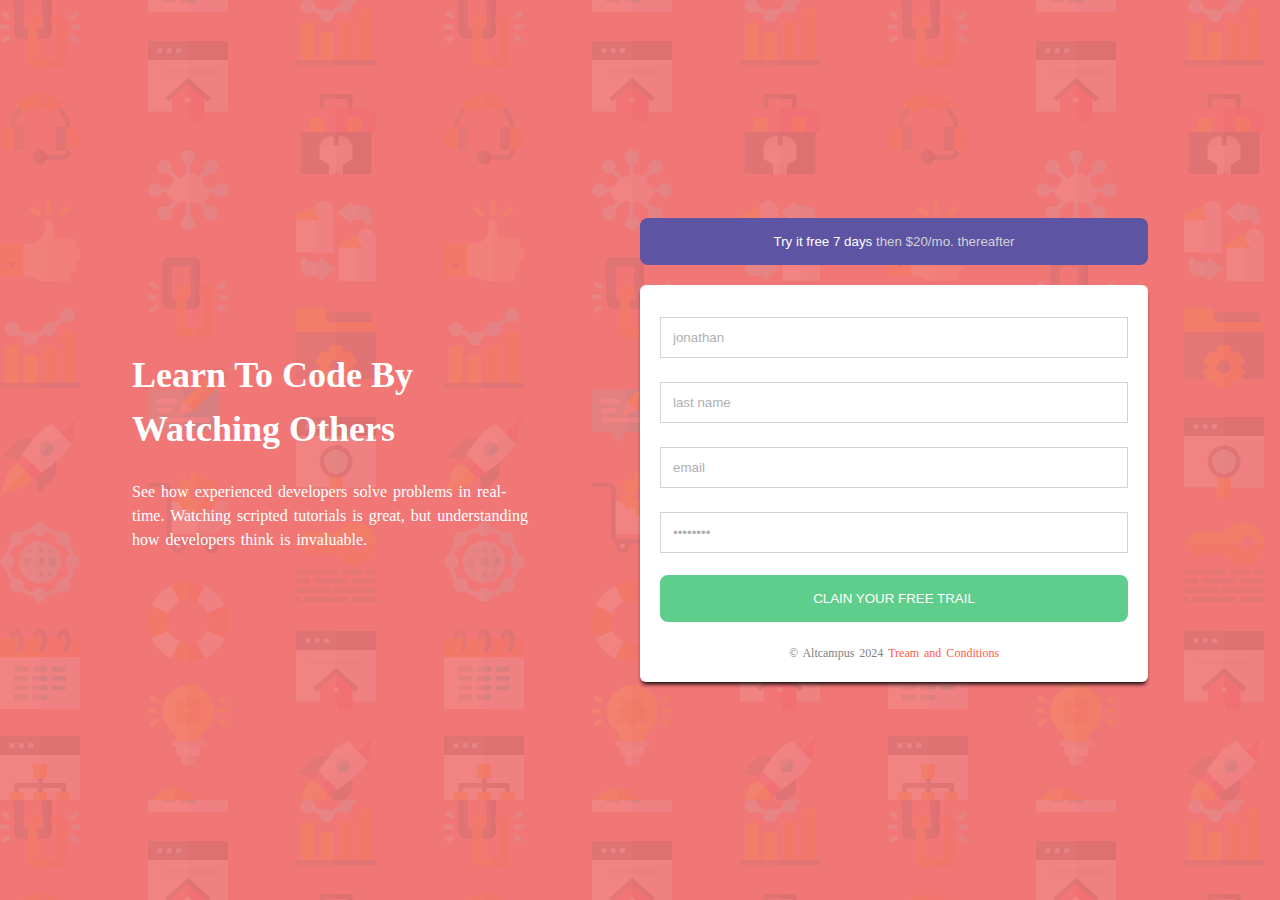
<file: Assignment 1/index.html>
<!DOCTYPE html>
<html lang="en">
  <head>
    <meta charset="UTF-8" />
    <meta name="viewport" content="width=device-width, initial-scale=1.0" />
    <title>Building-HTML-Forms || Assignment 1</title>
    <!-- css -->
    <link rel="stylesheet" href="style.css" />
  </head>
  <body>
    <main>
      <section class="hero">
        <div class="container flex">
          <div class="col-left">
            <h1>Learn to code by watching others</h1>
            <p>
              See how experienced developers solve problems in real-time.
              Watching scripted tutorials is great, but understanding how
              developers think is invaluable.
            </p>
          </div>
          <div class="col-right">
            <button class="btn">
              Try it free 7 days
              <span>then $20/mo. thereafter</span>
            </button>
            <form class="card" action="submit">
              <input
                type="text"
                name="usernamer"
                placeholder="jonathan"
                value="jonathan"
              />
              <input
                type="text"
                name="usernamer"
                placeholder="lastname"
                value="last name"
              />
              <input
                type="email"
                name="email"
                placeholder="email"
                value="email"
              />
              <input
                type="password"
                name="password"
                placeholder="password"
                value="password"
              />
              <button class="btn-1">clain your free trail</button>
              <p>&copy; Altcampus 2024 <small>Tream and Conditions</small></p>
            </form>
          </div>
        </div>
      </section>
    </main>
  </body>
</html>
</file>
<file: Assignment 1/style.css>
/* http://meyerweb.com/eric/tools/css/reset/ 
   v2.0 | 20110126
   License: none (public domain)
*/

html,
body,
div,
span,
applet,
object,
iframe,
h1,
h2,
h3,
h4,
h5,
h6,
p,
blockquote,
pre,
a,
abbr,
acronym,
address,
big,
cite,
code,
del,
dfn,
em,
img,
ins,
kbd,
q,
s,
samp,
small,
strike,
strong,
sub,
sup,
tt,
var,
b,
u,
i,
center,
dl,
dt,
dd,
ol,
ul,
li,
fieldset,
form,
label,
legend,
table,
caption,
tbody,
tfoot,
thead,
tr,
th,
td,
article,
aside,
canvas,
details,
embed,
figure,
figcaption,
footer,
header,
hgroup,
menu,
nav,
output,
ruby,
section,
summary,
time,
mark,
audio,
video {
  margin: 0;
  padding: 0;
  border: 0;
  font-size: 100%;
  font: inherit;
  vertical-align: baseline;
}
/* HTML5 display-role reset for older browsers */
article,
aside,
details,
figcaption,
figure,
footer,
header,
hgroup,
menu,
nav,
section {
  display: block;
}
body {
  line-height: 1;
}
ol,
ul {
  list-style: none;
}
blockquote,
q {
  quotes: none;
}
blockquote:before,
blockquote:after,
q:before,
q:after {
  content: "";
  content: none;
}
table {
  border-collapse: collapse;
  border-spacing: 0;
}

/* custom style */
* {
  box-sizing: border-box;
}
body {
  line-height: 1.5;
  font-size: 16px;
  background: url(media/bg-intro-desktop.png);
  background-color: #f17676;
}
.container {
  max-width: 1080px;
  margin: 0 auto;
  padding: 0 32px;
}
.flex {
  display: flex;
  justify-content: space-between;
  align-items: center;
}

/* main */
.hero {
  height: 100vh;
  padding: 20px 0;
  background-size: cover;
  display: flex;
}
.col-left {
  color: white;
  flex: 0 1 40%;
}
.col-right {
  flex: 0 1 50%;
}

h1 {
  font-size: 36px;
  font-weight: 800;
  color: white;
  margin-bottom: 24px;
  text-transform: capitalize;
}
p {
  font-size: 16px;
  color: #fff;
  word-spacing: 2px;
}

/* form */
.btn {
  width: 100%;
  background-color: #5d54a3;
  border: 0;
  padding: 16px;
  color: white;
  border-radius: 8px;
  margin-bottom: 20px;
}
.btn span {
  color: lightgray;
}
.card {
  display: flex;
  flex-direction: column;
}
form {
  box-shadow: 0 4px 4px -2px rgba(0, 0, 0, 1);
  background-color: white;
  border-radius: 6px;
  padding: 20px;
}
input {
  width: 100%;
  padding: 12px;
  margin: 12px 0;
  color: #afafb1;
  border: 1px solid lightgray;
}
.btn-1 {
  width: 100%;
  text-transform: uppercase;
  border: 0;
  padding: 16px;
  border-radius: 8px;
  background-color: #5fcd8b;
  margin: 10px 0;
  color: white;
}
.col-right p {
  text-align: center;
  margin-top: 12px;
  font-size: 12px;
  color: gray;
}
small {
  color: rgb(255, 91, 69);
}
</file>
